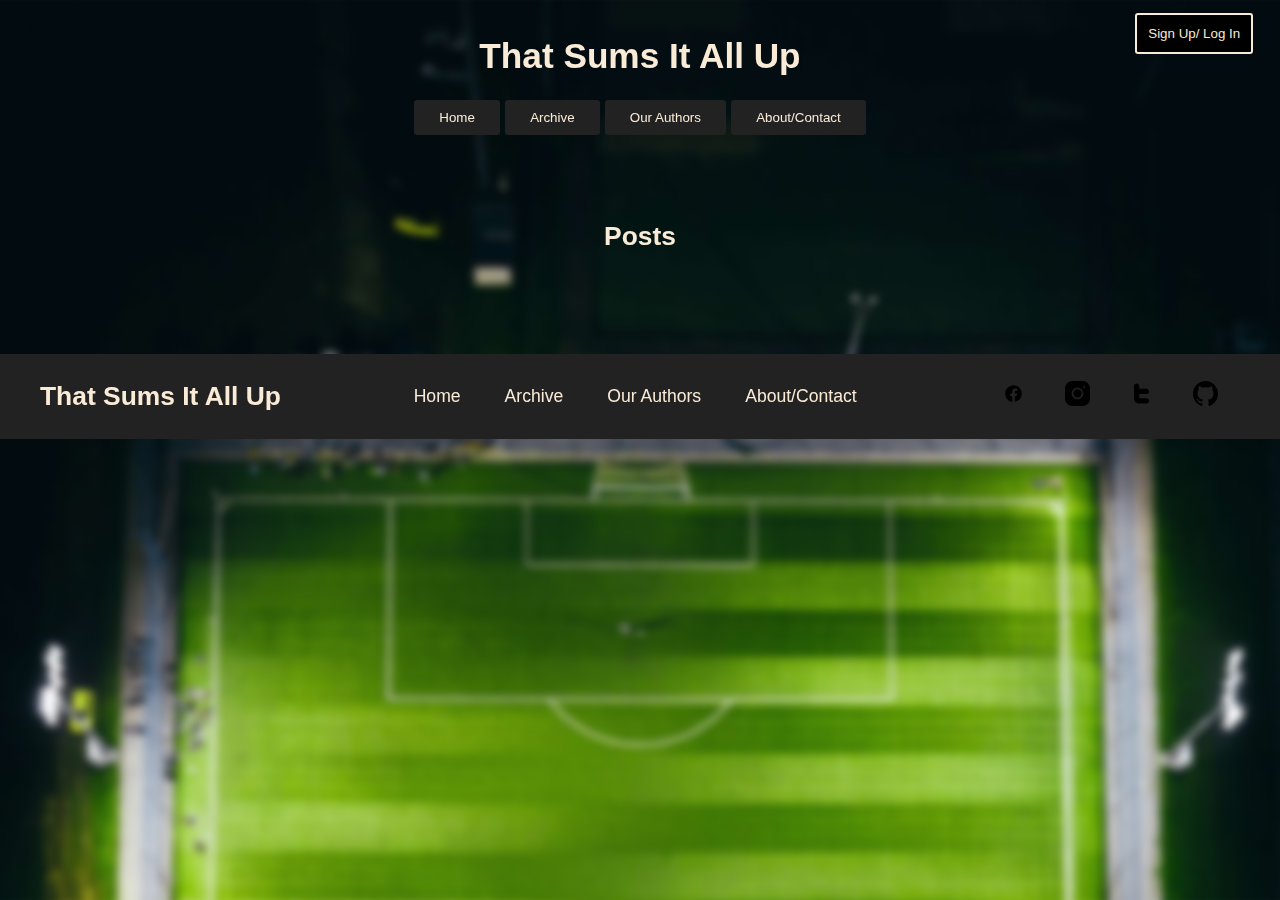
<file: index.html>
<!DOCTYPE html>
<html lang="en">

<head>
    <meta charset="UTF-8">
    <meta name="viewport" content="width=device-width, initial-scale=1.0">
    <meta name="description"
        content="The home of a football blog. Here you will find interesting posts about the beautiful game. Get involved in different ways, either to discuss topics, leave comments or become a guest writer.">
    <link rel="stylesheet" href="css/style.css">
    <script defer src="js/homescript.js"></script>
    <title>That Sums It All Up</title>
    <!-- Hotjar Tracking Code for That Sums It All Up -->
    <script>
        (function (h, o, t, j, a, r) {
            h.hj = h.hj || function () { (h.hj.q = h.hj.q || []).push(arguments) };
            h._hjSettings = { hjid: 3666793, hjsv: 6 };
            a = o.getElementsByTagName('head')[0];
            r = o.createElement('script'); r.async = 1;
            r.src = t + h._hjSettings.hjid + j + h._hjSettings.hjsv;
            a.appendChild(r);
        })(window, document, 'https://static.hotjar.com/c/hotjar-', '.js?sv=');
    </script>
</head>

<body class="home">
    <header>
        <h1><a href="index.html">
                That Sums It All Up
            </a></h1>
        <nav>
            <button><a href="index.html">Home</a></button>
            <button><a href="archieve.html">Archive</a></button>
            <button><a href="authors.html">Our Authors</a></button>
            <button><a href="about-contact.html">About/Contact</a></button>

        </nav>
        <button id="account-btn">Sign Up/ Log In</button>
    </header>
    <main class="main-home">
        <section>
            <h2>Posts</h2>
            <div class="latest-posts"></div>
        </section>
        <section>
            
        </section>
    </main>
    <footer>
        <div class="footer-container">
            <div class="branding">
                <h2>That Sums It All Up</h2>
            </div>
            <nav class="footer-nav">
                <a href="index.html">Home</a>
                <a href="archieve.html">Archive</a>
                <a href="authors.html">Our Authors</a>
                <a href="about-contact.html">About/Contact</a>
            </nav>
            <div class="social-media">
                <a href="#"><img src="images/facebook2.svg" alt="Facebook"></a>
                <a href="#"><img src="images/instagram.svg" alt="Instagram"></a>
                <a href="#"><img src="images/twitter.svg" alt="Twitter"></a>
                <a href="#"><img src="images/github.svg" alt="GitHub"></a>
            </div>
        </div>
    </footer>
</body>

</html>
</file>
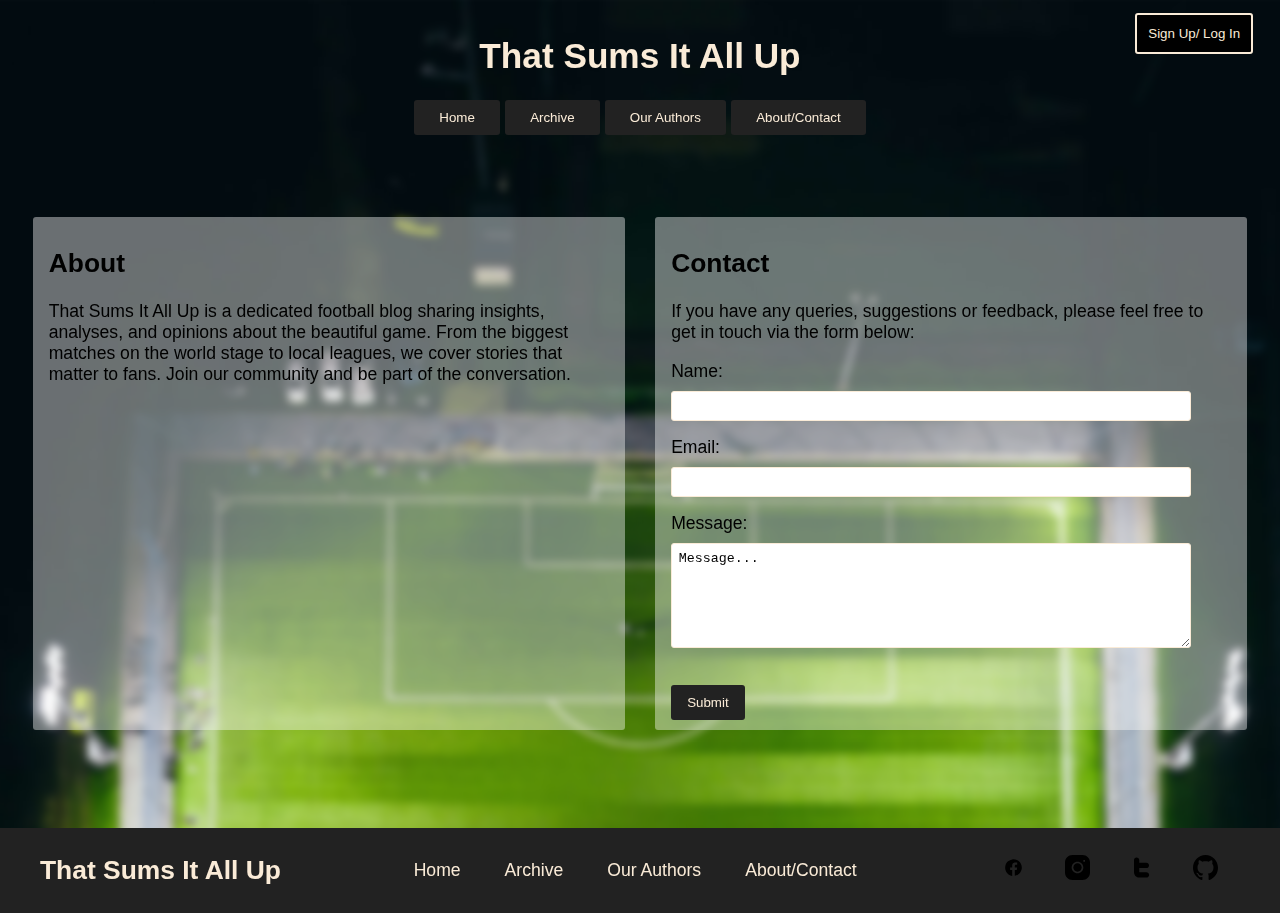
<file: about-contact.html>
<!DOCTYPE html>
<html lang="en">

<head>
    <meta charset="UTF-8">
    <meta name="viewport" content="width=device-width, initial-scale=1.0">
    <meta name="description"
        content="The home of a football blog. Here you will find interesting posts about the beautiful game. Get involved in different ways, either to discuss topics, leave comments or become a guest writer.">
    <link rel="stylesheet" href="css/style.css">
    <script defer src="js/contact.js"></script>
    <title>ThatSumsItAllUp-About/Contact</title>
    <script>
        (function (h, o, t, j, a, r) {
            h.hj = h.hj || function () { (h.hj.q = h.hj.q || []).push(arguments) };
            h._hjSettings = { hjid: 3666793, hjsv: 6 };
            a = o.getElementsByTagName('head')[0];
            r = o.createElement('script'); r.async = 1;
            r.src = t + h._hjSettings.hjid + j + h._hjSettings.hjsv;
            a.appendChild(r);
        })(window, document, 'https://static.hotjar.com/c/hotjar-', '.js?sv=');
    </script>
</head>

<body>
    <header>
        <h1><a href="index.html">
                That Sums It All Up
            </a></h1>
        <nav>
            <button><a href="index.html">Home</a></button>
            <button><a href="archieve.html">Archive</a></button>
            <button><a href="authors.html">Our Authors</a></button>
            <button><a href="about-contact.html">About/Contact</a></button>

        </nav>
        <button id="account-btn">Sign Up/ Log In</button>
    </header>
    <main>
        <section class="about-contact">
            <div class="about-content">
                <h2>About</h2>
                <p>
                    That Sums It All Up is a dedicated football blog sharing insights, analyses, and opinions
                    about the beautiful game. From the biggest matches on the world stage to local leagues,
                    we cover stories that matter to fans. Join our community and be part of the conversation.
                </p>
            </div>
    
            <div class="contact-content">
                <h2>Contact</h2>
                <p>If you have any queries, suggestions or feedback, please feel free to get in touch via the form below:
                </p>
                <form action="YOUR_SERVER_ENDPOINT" method="POST">
                <div>
                    <label for="name">Name:</label>
                    <input type="text" id="name" name="name" required>
                    <span id="nameError" style="color:red;"></span>
                </div>
                <div>
                    <label for="email">Email:</label>
                    <input type="email" id="email" name="email" required>
                    <span id="emailError" style="color:red;"></span>
                </div>
                <div>
                    <label for="message">Message:</label>
                    <textarea id="message" name="message" rows="6" required>Message...</textarea>
                    <span id="messageError" style="color:red;"></span>
                </div>
                    <div>
                        <button class="submit-request" type="submit">Submit</button>
                    </div>
                </form>
            </div>
        </section>
    </main>
    <footer>
        <div class="footer-container">
            <div class="branding">
                <h2>That Sums It All Up</h2>
            </div>
            <nav class="footer-nav">
                <a href="index.html">Home</a>
                <a href="archieve.html">Archive</a>
                <a href="authors.html">Our Authors</a>
                <a href="about-contact.html">About/Contact</a>
            </nav>
            <div class="social-media">
                <!-- Replace with your actual social media links -->
                <a href="#"><img src="images/facebook2.svg" alt="Facebook"></a>
                <a href="#"><img src="images/instagram.svg" alt="Instagram"></a>
                <a href="#"><img src="images/twitter.svg" alt="Twitter"></a>
                <a href="#"><img src="images/github.svg" alt="GitHub"></a>
            </div>
        </div>
    </footer>
</body>

</html>
</file>
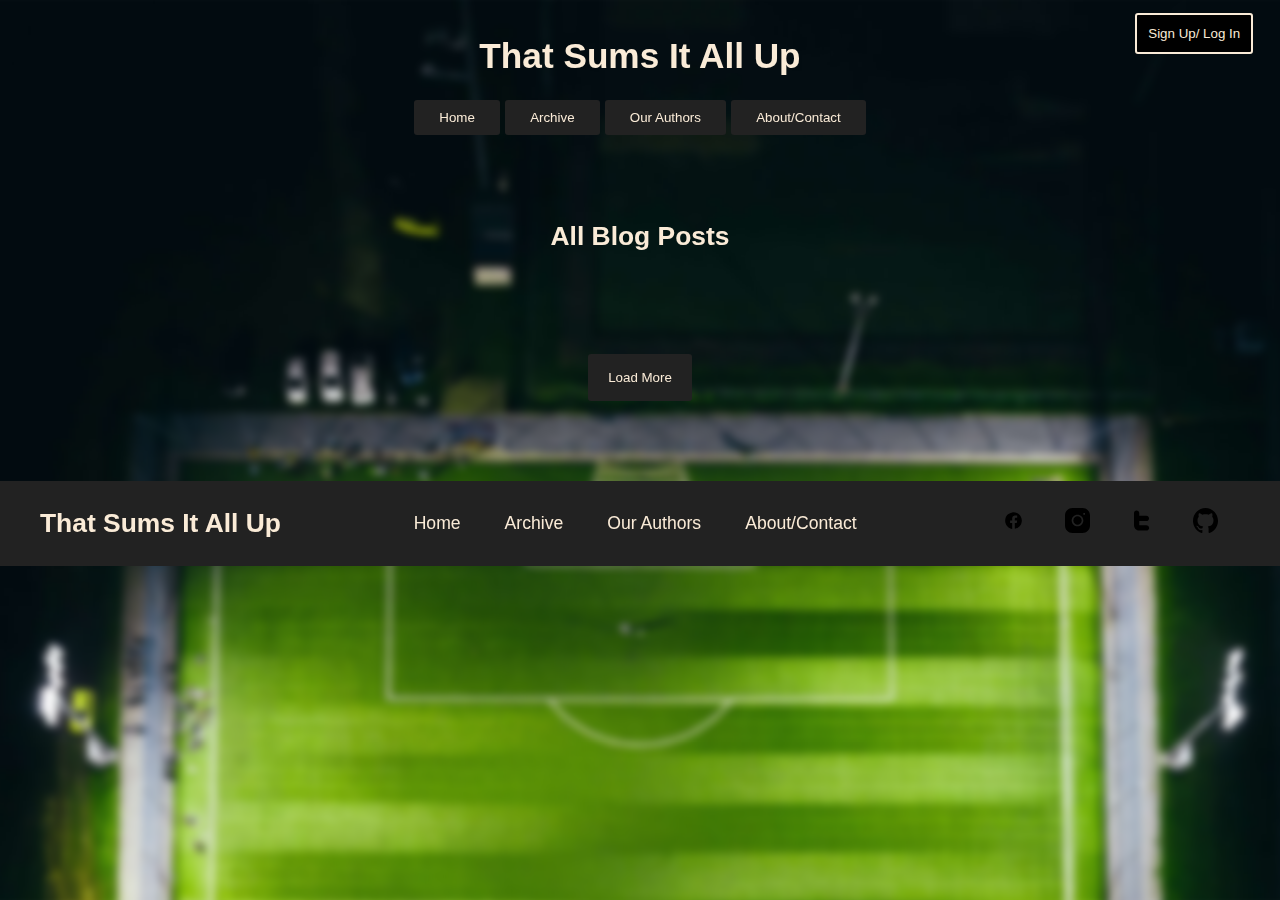
<file: archieve.html>
<!DOCTYPE html>
<html lang="en">

<head>
    <meta charset="UTF-8">
    <meta name="viewport" content="width=device-width, initial-scale=1.0">
    <meta name="description"
        content="The home of a football blog. Here you will find interesting posts about the beautiful game. Get involved in different ways, either to discuss topics, leave comments or become a guest writer.">
    <link rel="stylesheet" href="css/style.css">
    <script defer src="js/archivescript.js"></script>
    <title>ThatSumsItAllUp-Archieve</title>
    <script>
        (function (h, o, t, j, a, r) {
            h.hj = h.hj || function () { (h.hj.q = h.hj.q || []).push(arguments) };
            h._hjSettings = { hjid: 3666793, hjsv: 6 };
            a = o.getElementsByTagName('head')[0];
            r = o.createElement('script'); r.async = 1;
            r.src = t + h._hjSettings.hjid + j + h._hjSettings.hjsv;
            a.appendChild(r);
        })(window, document, 'https://static.hotjar.com/c/hotjar-', '.js?sv=');
    </script>
</head>

<body class="archive">
    <header>
        <h1><a href="index.html">
                That Sums It All Up
            </a></h1>
        <nav>
            <button><a href="index.html">Home</a></button>
            <button><a href="archieve.html">Archive</a></button>
            <button><a href="authors.html">Our Authors</a></button>
            <button><a href="about-contact.html">About/Contact</a></button>

        </nav>
        <button id="account-btn">Sign Up/ Log In</button>
    </header>
    <main class="main-archive">
        <section>
            <h2>All Blog Posts</h2>
            <div class="all-posts">
                <div class="div1"> </div>
                <div class="div2"> </div>
                <div class="div3"> </div>
                <div class="div4"> </div>
            </div>
        </section>
        <div class="loadmore"></div>
    </main>
    <footer>
        <div class="footer-container">
            <div class="branding">
                <h2>That Sums It All Up</h2>
            </div>
            <nav class="footer-nav">
                <a href="index.html">Home</a>
                <a href="archieve.html">Archive</a>
                <a href="authors.html">Our Authors</a>
                <a href="about-contact.html">About/Contact</a>
            </nav>
            <div class="social-media">
                <!-- Replace with your actual social media links -->
                <a href="#"><img src="images/facebook2.svg" alt="Facebook"></a>
                <a href="#"><img src="images/instagram.svg" alt="Instagram"></a>
                <a href="#"><img src="images/twitter.svg" alt="Twitter"></a>
                <a href="#"><img src="images/github.svg" alt="GitHub"></a>
            </div>
        </div>
    </footer>
</body>

</html>
</file>
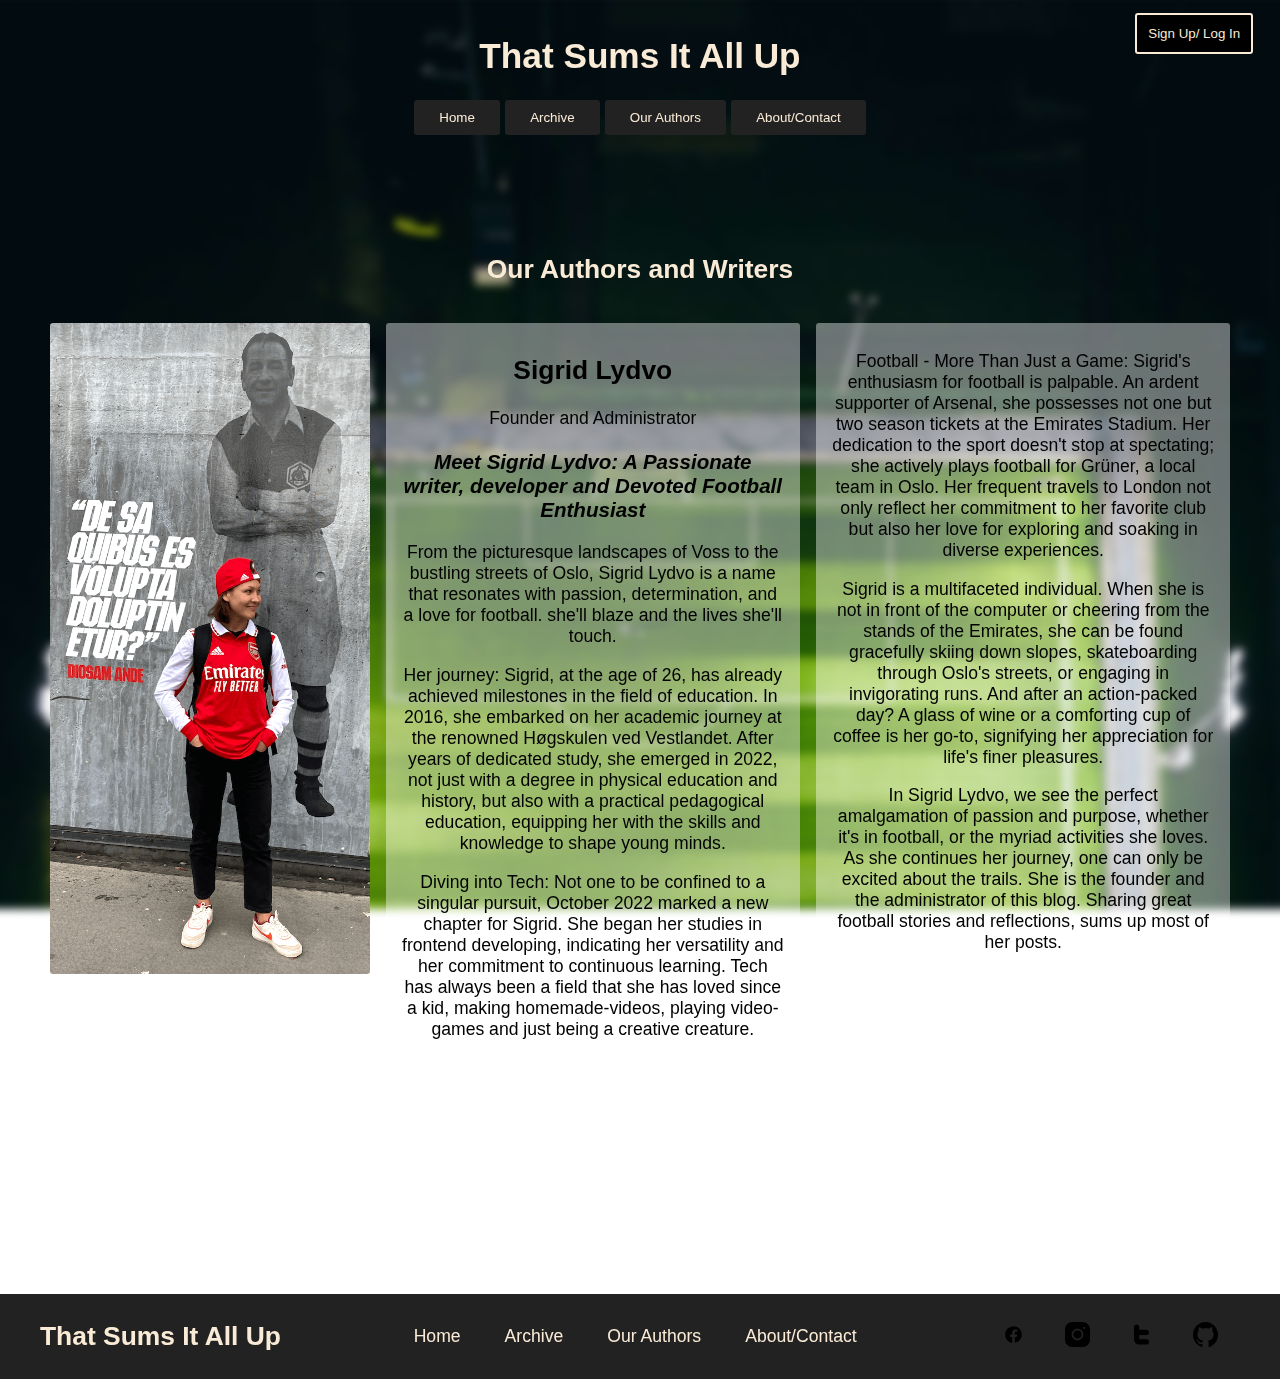
<file: authors.html>
<!DOCTYPE html>
<html lang="en">

<head>
    <meta charset="UTF-8">
    <meta name="viewport" content="width=device-width, initial-scale=1.0">
    <meta name="description"
        content="The home of a football blog. Here you will find interesting posts about the beautiful game. Get involved in different ways, either to discuss topics, leave comments or become a guest writer.">
    <link rel="stylesheet" href="css/style.css">
    <script></script>
    <title>ThatSumsItAllUp-Authors</title>
    <script>
        (function (h, o, t, j, a, r) {
            h.hj = h.hj || function () { (h.hj.q = h.hj.q || []).push(arguments) };
            h._hjSettings = { hjid: 3666793, hjsv: 6 };
            a = o.getElementsByTagName('head')[0];
            r = o.createElement('script'); r.async = 1;
            r.src = t + h._hjSettings.hjid + j + h._hjSettings.hjsv;
            a.appendChild(r);
        })(window, document, 'https://static.hotjar.com/c/hotjar-', '.js?sv=');
    </script>
</head>

<body>
    <header>
        <h1><a href="index.html">
                That Sums It All Up
            </a></h1>
        <nav>
            <button><a href="index.html">Home</a></button>
            <button><a href="archieve.html">Archive</a></button>
            <button><a href="authors.html">Our Authors</a></button>
            <button><a href="about-contact.html">About/Contact</a></button>

        </nav>
        <button id="account-btn">Sign Up/ Log In</button>
    </header>
    <main class="authors-main">
        <section class="our-authors">
            <h2>Our Authors and Writers</h2>
            <div class="authors-card">
                <img src="images/sigly_author.png" alt="sigly_author">
                <div>
                    <h2>Sigrid Lydvo</h2>
                    <p>Founder and Administrator</p>
                    <h3><i>Meet Sigrid Lydvo: A Passionate writer, developer and Devoted Football Enthusiast</i></h3>
                    <p>From the picturesque landscapes of Voss to the bustling streets of Oslo, Sigrid Lydvo is a name
                        that resonates with
                        passion, determination, and a love for football.
                        she'll blaze and the lives she'll touch.</p>
                    <p>
                        Her journey: Sigrid, at the age of 26, has already achieved milestones in the field of
                        education. In 2016, she
                        embarked on her academic journey at the renowned Høgskulen ved Vestlandet. After years of
                        dedicated study, she emerged
                        in 2022, not just with a degree in physical education and history, but also with a practical
                        pedagogical education,
                        equipping her with the skills and knowledge to shape young minds.
                    </p>
                    <p>
                        Diving into Tech: Not one to be confined to a singular pursuit, October 2022 marked a new
                        chapter for Sigrid. She began
                        her studies in frontend developing, indicating her versatility and her commitment to
                        continuous learning. Tech has always been a field that she has loved since a kid, making
                        homemade-videos, playing video-games and just being a creative creature.
                    </p>
                </div>
                <div>
                    <p>
                        Football - More Than Just a Game: Sigrid's enthusiasm for football is palpable. An ardent
                        supporter of Arsenal, she
                        possesses not one but two season tickets at the Emirates Stadium. Her dedication to the
                        sport
                        doesn't stop at
                        spectating; she actively plays football for Grüner, a local team in Oslo. Her frequent
                        travels
                        to London not only
                        reflect her commitment to her favorite club but also her love for exploring and soaking in
                        diverse experiences.
                    </p>

                    <p>
                        Sigrid is a multifaceted individual. When she is not in front of the computer or cheering
                        from the stands of the Emirates, she can be found gracefully skiing down slopes,
                        skateboarding through
                        Oslo's streets, or engaging in invigorating runs. And after an action-packed day? A glass of
                        wine or a comforting cup of
                        coffee is her go-to, signifying her appreciation for life's finer pleasures.
                    </p>
                    <p>
                        In Sigrid Lydvo, we see the perfect amalgamation of passion and purpose, whether it's in
                        football, or the myriad activities she loves. As she continues her journey, one can only be
                        excited about the trails. She is the founder and the administrator of this blog. Sharing
                        great football stories and reflections, sums up most of her posts.
                    </p>
                </div>
            </div>
        </section>
    </main>
    <footer>
        <div class="footer-container">
            <div class="branding">
                <h2>That Sums It All Up</h2>
            </div>
            <nav class="footer-nav">
                <a href="index.html">Home</a>
                <a href="archieve.html">Archive</a>
                <a href="authors.html">Our Authors</a>
                <a href="about-contact.html">About/Contact</a>
            </nav>
            <div class="social-media">
                <!-- Replace with your actual social media links -->
                <a href="#"><img src="images/facebook2.svg" alt="Facebook"></a>
                <a href="#"><img src="images/instagram.svg" alt="Instagram"></a>
                <a href="#"><img src="images/twitter.svg" alt="Twitter"></a>
                <a href="#"><img src="images/github.svg" alt="GitHub"></a>
            </div>
        </div>
    </footer>
</body>

</html>
</file>
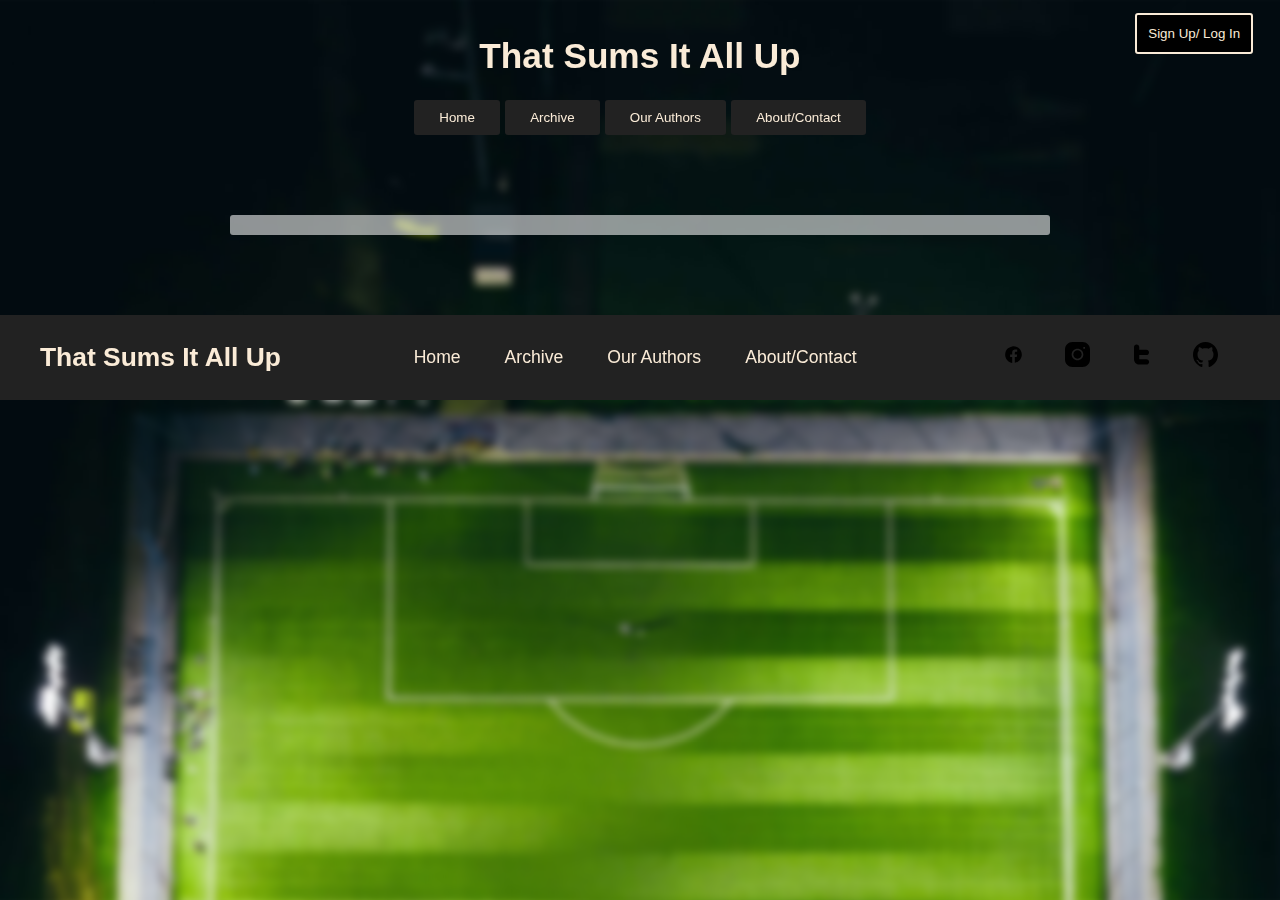
<file: post.html>
<!DOCTYPE html>
<html lang="en">

<head>
    <meta charset="UTF-8">
    <meta name="viewport" content="width=device-width, initial-scale=1.0">
    <link rel="stylesheet" href="css/style.css">
    <script defer src="js/post.js"></script>
    <title>Post</title>
    <script>
        (function (h, o, t, j, a, r) {
            h.hj = h.hj || function () { (h.hj.q = h.hj.q || []).push(arguments) };
            h._hjSettings = { hjid: 3666793, hjsv: 6 };
            a = o.getElementsByTagName('head')[0];
            r = o.createElement('script'); r.async = 1;
            r.src = t + h._hjSettings.hjid + j + h._hjSettings.hjsv;
            a.appendChild(r);
        })(window, document, 'https://static.hotjar.com/c/hotjar-', '.js?sv=');
    </script>
</head>

<body>
    <header>
        <h1><a href="index.html">
                That Sums It All Up
            </a></h1>
        <nav>
            <button><a href="index.html">Home</a></button>
            <button><a href="archieve.html">Archive</a></button>
            <button><a href="authors.html">Our Authors</a></button>
            <button><a href="about-contact.html">About/Contact</a></button>
    
        </nav>
        <button id="account-btn">Sign Up/ Log In</button>
    </header>
    <main>
        <article id="single-post-content">
            <!-- Post details will be populated here using JavaScript -->
        </article>
    </main>
    <footer>
        <div class="footer-container">
            <div class="branding">
                <h2>That Sums It All Up</h2>
            </div>
            <nav class="footer-nav">
                <a href="index.html">Home</a>
                <a href="archieve.html">Archive</a>
                <a href="authors.html">Our Authors</a>
                <a href="about-contact.html">About/Contact</a>
            </nav>
            <div class="social-media">
                <!-- Replace with your actual social media links -->
                <a href="#"><img src="images/facebook2.svg" alt="Facebook"></a>
                <a href="#"><img src="images/instagram.svg" alt="Instagram"></a>
                <a href="#"><img src="images/twitter.svg" alt="Twitter"></a>
                <a href="#"><img src="images/github.svg" alt="GitHub"></a>
            </div>
        </div>
    </footer>

</body>

</html>
</file>
<file: css/style.css>
/** @format */

body {
	position: relative;
	margin: 0;
	padding: 0;
	font-family: 'Franklin Gothic Medium', 'Arial Narrow', Arial, sans-serif;
	font-size: 1.1rem;
	color: antiquewhite;
	caret-color: transparent;
}

body::-webkit-scrollbar {
	display: none;
}
body::before {
	content: '';
	position: fixed;
	top: 0; right: 0; bottom: 0; left: 0;
	z-index: -1;
	background-image: url(../images/footballpitch-birdview.jpg);
	background-size: cover;
	background-repeat: no-repeat;
	filter: blur(4px);
	transform: scale(1.02);
}

header {
	display: flex;
	flex-direction: column;
	justify-content: space-between;
	align-items: center;
	margin: 1%;
}
nav button {
	background-color: #222;
	color: antiquewhite;
	border: none;
	cursor: pointer;
	padding: 0.5rem 0.7rem;
	border-radius: 3px;
	border: 2px solid transparent;
}
nav button:hover {
	border: 2px solid antiquewhite;
	transition: 0.2s ease-in-out;
}
.submit-comment, .submit-request {
	background-color: #222;
	color: antiquewhite;
	border: none;
	cursor: pointer;
}
a, #account-btn {
	text-decoration: none;
	color: antiquewhite;
	padding: 10px;
	border: 2px solid transparent;
	border-radius: 3px;
}
#account-btn {
	position: absolute;
	right: 2em;
	background-color: black;
	border: 2px solid antiquewhite;
	color: antiquewhite;
	padding: 0.7rem;
	border-radius: 3px;
	cursor: pointer;
}
main {
	margin-top: 4rem;
	margin-bottom: 3rem;
}

/* Home Page */
.main-home {
	display: flex;
	flex-direction: column;
	justify-content: space-between;
	align-items: center;
}
.latest-posts {
	display: flex;
	align-items: baseline;
	row-gap: 1rem;
	column-gap: 1.5rem;
}

/* Archive Page */
.main-archive {
	display: flex;
	flex-direction: column;
	justify-content: space-between;
	align-items: center;
}
.all-posts {
	display: grid;
	justify-content: center;
	grid-template-columns: repeat(3, 1fr);
	grid-template-rows: repeat(4, 1fr);
	grid-row-gap: 1rem;
	grid-column-gap: 1.5rem;
}
.div1 {
	grid-area: 1 / 1 / 2 / 4;
}
.div2 {
	grid-area: 2 / 1 / 3 / 4;
}
.div3 {
	grid-area: 3 / 1 / 4 / 4;
}
.div4 {
	grid-area: 4 / 1 / 5 / 4;
}
.loadmore {
	display: flex;
	justify-content: end;
}
.main-archive .loadmore button {
	background-color: #222;
	color: antiquewhite;
	padding: 14px 18px;
	border-radius: 3px;
	border: 2px solid transparent;
	cursor: pointer;
	margin-top: 2rem;
}
.loadmore button:hover {
	border: 2px solid antiquewhite;
	transition: 0.2s ease-in-out;
}

/* Post Layout */
.post-summary {
	width: 350px;
	height: fit-content;
	aspect-ratio: 0.55;
	color: black;
	background-color: rgba(255, 255, 255, 0.559);
	padding: 10px;
	border-radius: 3px;
	text-align: center;
}
.post-summary a {
	color: black;
	font-weight: bold;
	text-decoration: underline;
	display: flex;
	flex-direction: column;
	justify-content: center;
	align-items: center;
	opacity: 1;
}
.post-summary img {
	width: 100%;
	max-height: 100%;
	border-radius: 10px;
	padding: 2px;
	object-fit: cover;
	opacity: 1;
}
.post-summary a:hover .post-img, .post-summary a:hover img {
    opacity: 0.7; /* 70% opacity */
	transition: 0.2s all ease-in-out;
}


/* Single Posts */
#single-post-content {
    margin: auto;
    width: 100%;
    max-width: 50rem;
    margin-top: 5rem;
    color: black;
    background-color: rgba(255, 255, 255, 0.559);
    padding: 10px;
    border-radius: 3px;
}
#single-post-content .featured-media {
	width: 50%;
}
#single-post-content .featured-media:hover {
	opacity: 1;
}
.post-content {
	padding: 2rem;
}

/* Comment-Field */
.comment-section {
	padding: 20px;
	border: 2px solid antiquewhite;
	border-radius: 3px;
	margin-top: 5rem;
}
.comment-section h2 {
	margin-top: 0;
}
.comment-section form {
	margin-top: 2rem;
	display: flex;
	flex-direction: column;
	align-items: baseline;
	gap: 0.5em;
	border: 2px solid antiquewhite;
	padding: 15px;
	border-radius: 3px;
}
.comment-section form input {
	border: 1px solid #282828;
	border-radius: 3px;
}
.comment-content {
	width: 20em;
}
.submit-comment, .submit-request {
	margin-top: 1rem;
	background-color: #222;
	color: antiquewhite;
	border-radius: 3px;
	padding: 10px 16px;
	border: none;
	cursor: pointer;
}

/* About/Contact Page */
.about-contact {
    display: flex;
    flex-direction: row;
    justify-content: space-around;
    padding: 1em;
}
.about-contact p {
	width: fit-content;
}
.about-content, .contact-content {
	color: black;
    background-color: rgba(255, 255, 255, 0.411);
    padding: 10px 16px;
    border-radius: 3px;
    width: 45%; 
}
form div {
    margin-top: 1rem;
}

label {
    display: block;
    margin-bottom: 0.5em;
}
input, textarea {
    width: 90%;
    padding: 0.5em;
    border: 1px solid antiquewhite;;
    border-radius: 3px;
}

button.submit-request {
    background-color: #222;
    color: antiquewhite;
    border-radius: 3px;
    padding: 10px 16px;
    border: none;
    cursor: pointer;
}


/* Authors Page */
.authors-main {
    padding: 1em;
}

.our-authors {
    text-align: center;
}
.our-authors {
	display: flex;
	flex-direction: column;
	padding: 1rem;
	margin-bottom: 5rem;
}
.authors-card {
    display: flex;
    gap: 1rem;
    justify-content: space-between;
    align-items: flex-start; 
    padding: 1rem;
    flex-wrap: wrap; 
}
.authors-card img {
    width: 100%;
    max-width: 20rem; 
    border-radius: 3px;
}
.authors-card div {
	color: black;
	background-color: rgba(255, 255, 255, 0.411);
	padding: 10px 16px;
	border-radius: 3px;
	flex: 1; 
    margin-bottom: 1em; 
}


/* Footer */
footer {
	background-color: #222;
	color: antiquewhite;
	padding: 20px 0;
	margin-top: 5rem;
}
.footer-container {
	max-width: 1200px;
	margin: 0 auto;
	display: flex;
	justify-content: space-between;
	align-items: center;
	flex-wrap: wrap;
	padding: 0 20px;
}
.branding h2 {
	margin: 0;
}
.footer-nav {
	display: flex;
	gap: 20px;
}
.footer-nav a {
	color: antiquewhite;
	text-decoration: none;
	transition: color 0.3s;
}
.social-media a img {
	height: 25px;
	margin-right: 10px;
}
img {
    max-width: 100%;
    height: auto;
}


/* RESPONSIVE FOR ALL SCREENS */
/* HEADER/HOME PAGE */
@media only screen and (max-width: 768px) {
    header {
        flex-direction: column;
    }

    nav button {
        font-size: 1rem;
        padding: 0.5rem;
    }

    #account-btn {
        position: static;
        margin: 0.5rem 0;
    }

    .main-home {
        margin: 0.5rem;
    }

    .latest-posts {
        flex-direction: column;
    }
}
@media only screen and (max-width: 768px) {
    body {
        font-size: 0.9rem;
    }

    h1 {
        font-size: 1.5rem;
    }

    h2 {
        font-size: 1.2rem;
    }
}


/* ARCHIVE */
@media only screen and (max-width: 768px) {
    .all-posts {
        grid-template-columns: 1fr;
        grid-template-rows: auto;
        grid-row-gap: 1rem;
        grid-column-gap: 0;
    }

    .div1, .div2, .div3, .div4 {
        grid-area: unset;
    }

    .main-archive {
        gap: 1rem;
    }
}
@media only screen and (min-width: 769px) and (max-width: 1024px) {
    .all-posts {
        grid-template-columns: repeat(2, 1fr);
        grid-template-rows: auto;
    }
}


/* SINGLE-POST */
@media only screen and (max-width: 768px) {
    #single-post-content {
        width: 90%;
        margin-top: 2rem;
        padding: 5px;
    }
    #single-post-content .featured-media {
        width: 100%;
    }
    .post-content {
        padding: 1rem;
        font-size: 0.9rem; 
    }
}


/* AUTHORS */
@media only screen and (max-width: 768px) {
    .authors-card {
        flex-direction: column; /* Stack items vertically on small screens */
    }

    .authors-card div, .authors-card img {
        width: 100%; /* Allow text divs and image to take full width on small screens */
    }
}


/* ABOUT-CONTACT */
@media only screen and (max-width: 768px) {
    .about-contact {
        flex-direction: column;
        align-items: center;
    }

    .about-content, .contact-content {
        width: 100%; 
    }

    input, textarea {
        font-size: 0.9em;
    }
}


/* FOOTER */
@media screen and (max-width: 768px) {
	.footer-container {
		flex-direction: column;
		text-align: center;
	}

	.branding,
	.footer-nav,
	.social-media {
		margin-top: 10px;
	}
}
</file>
